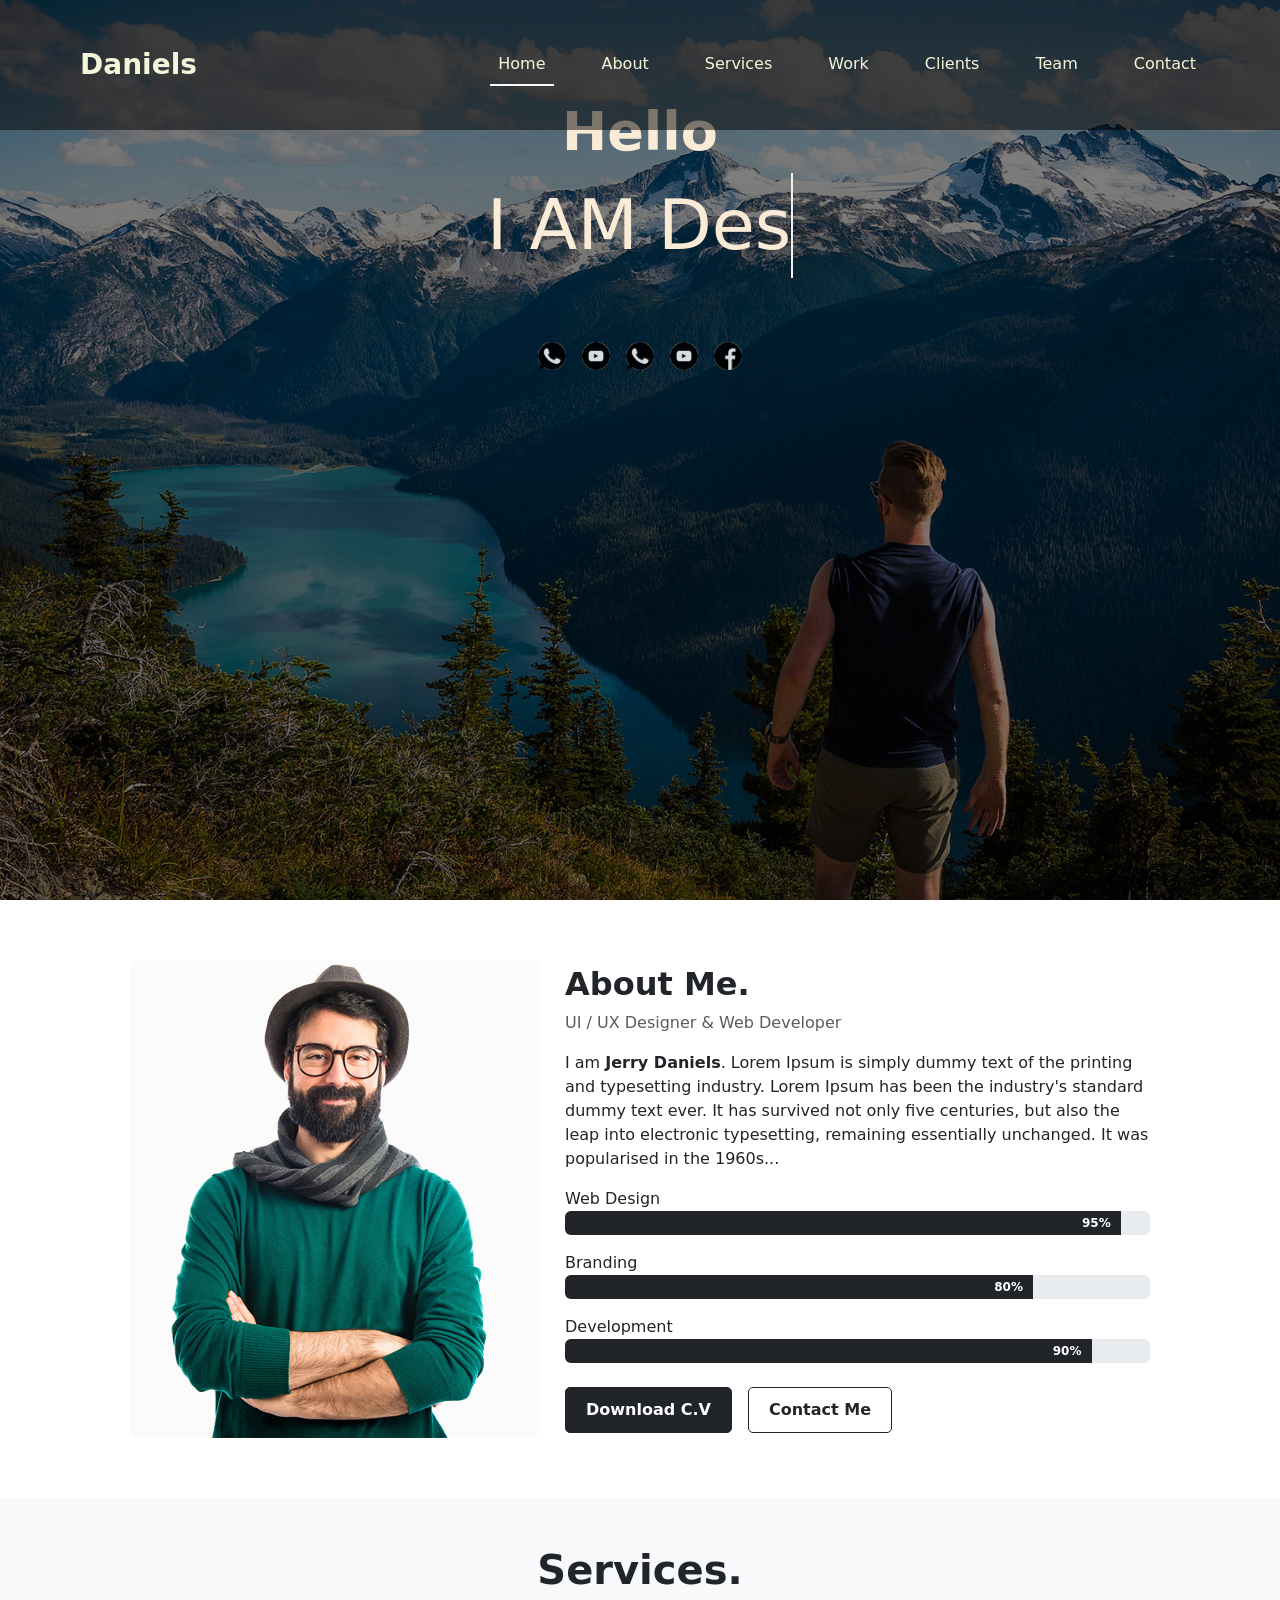
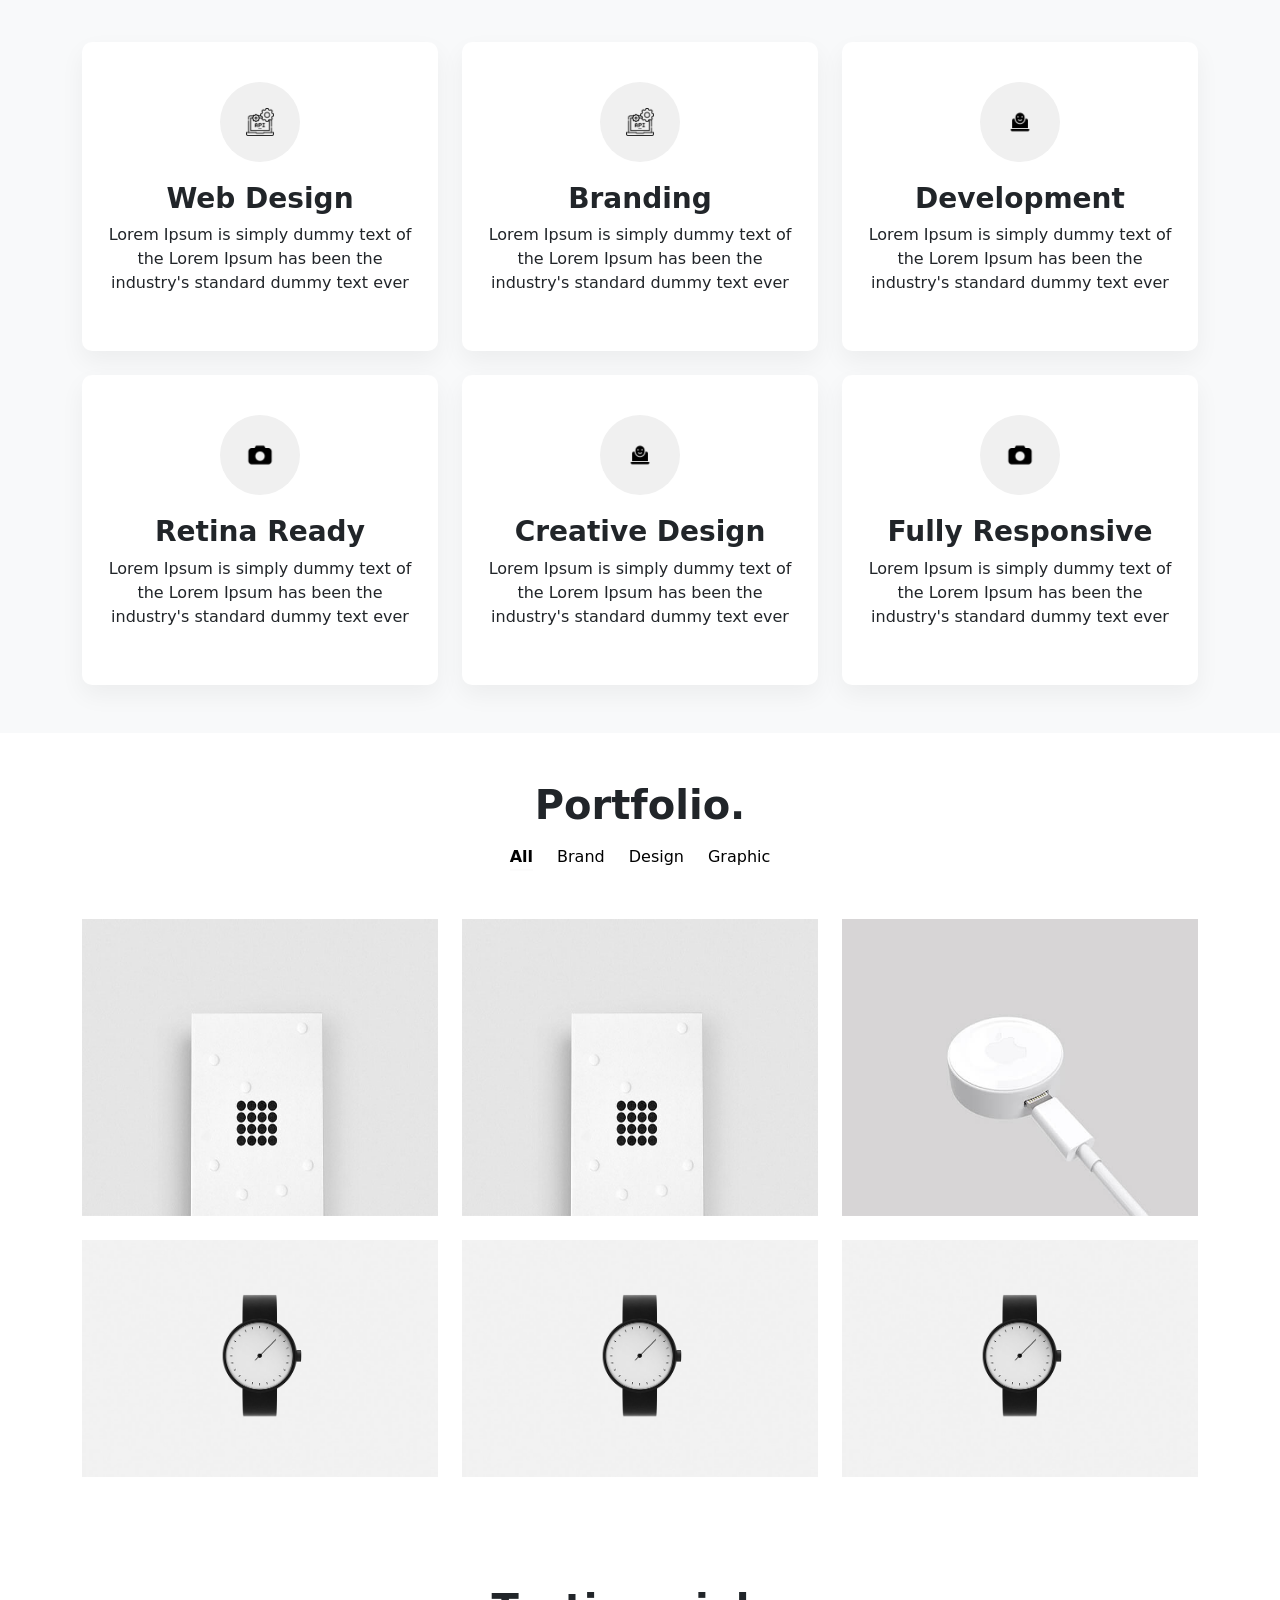
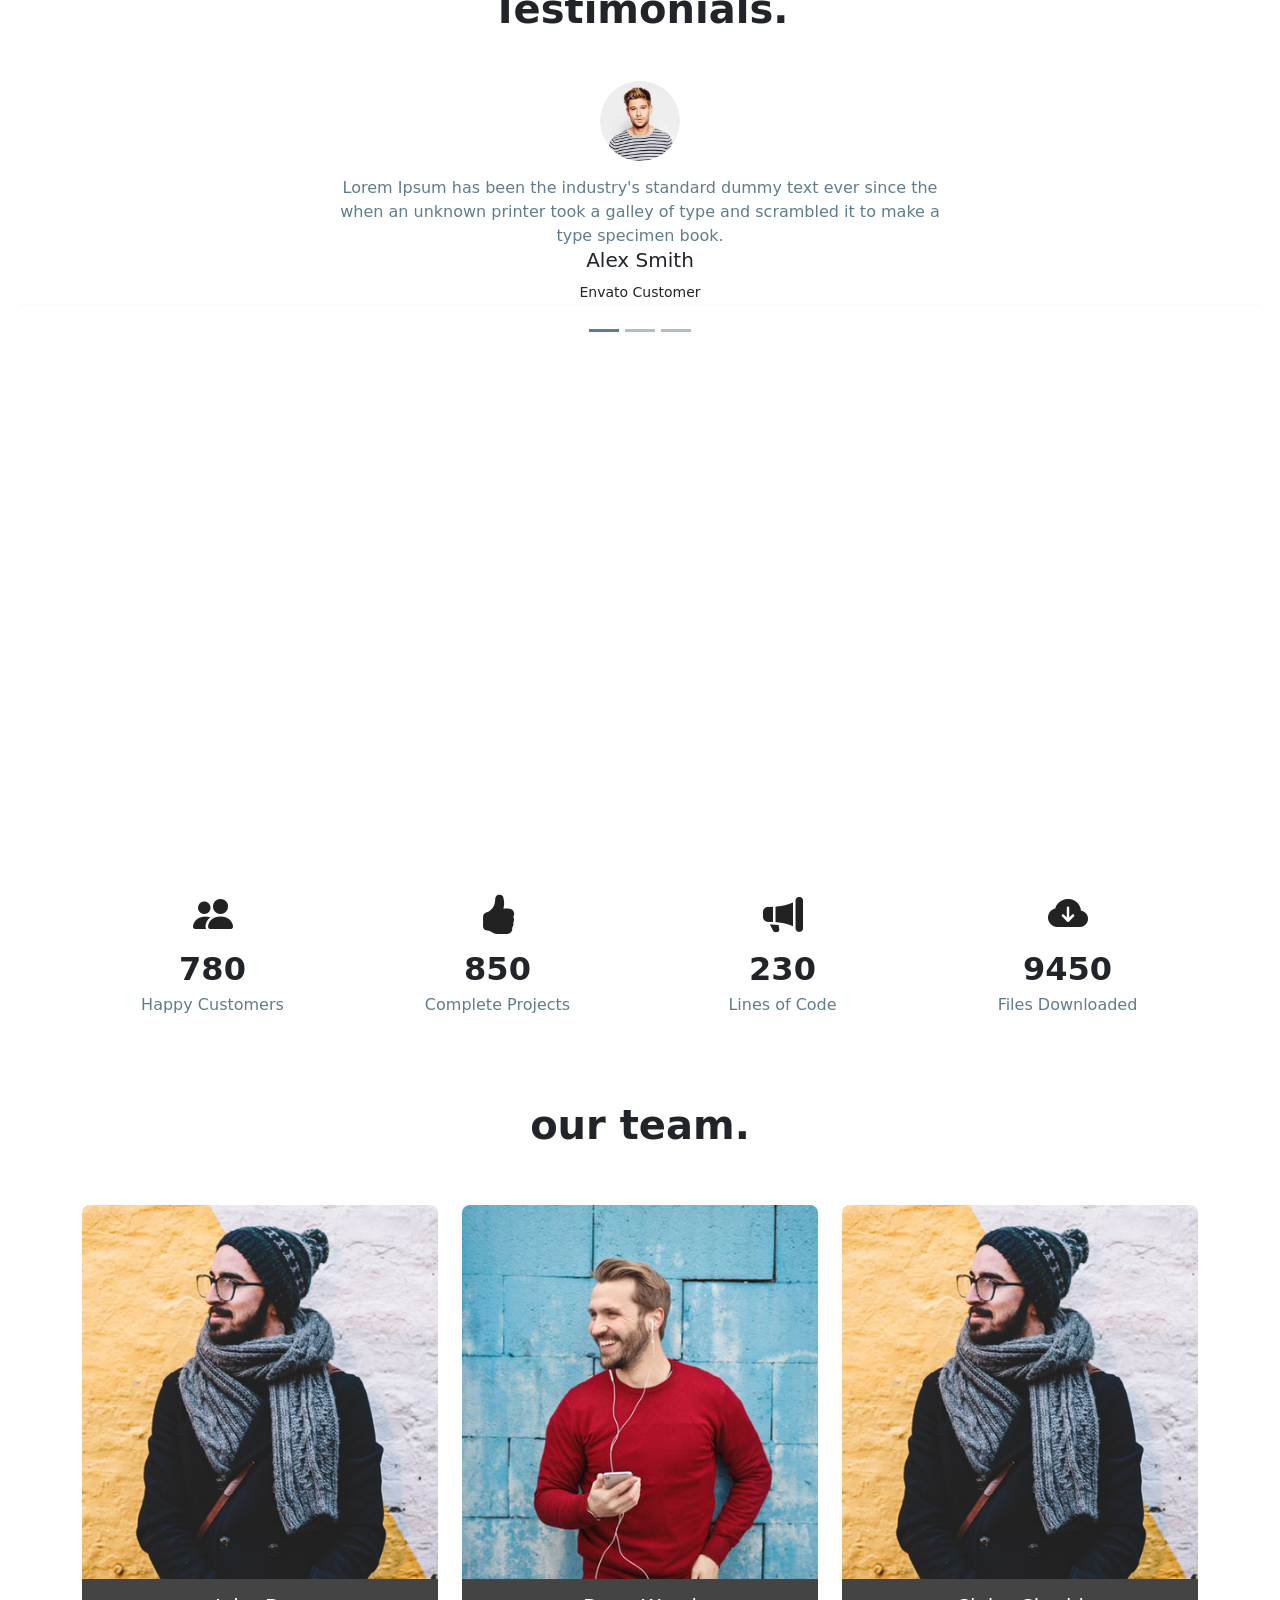
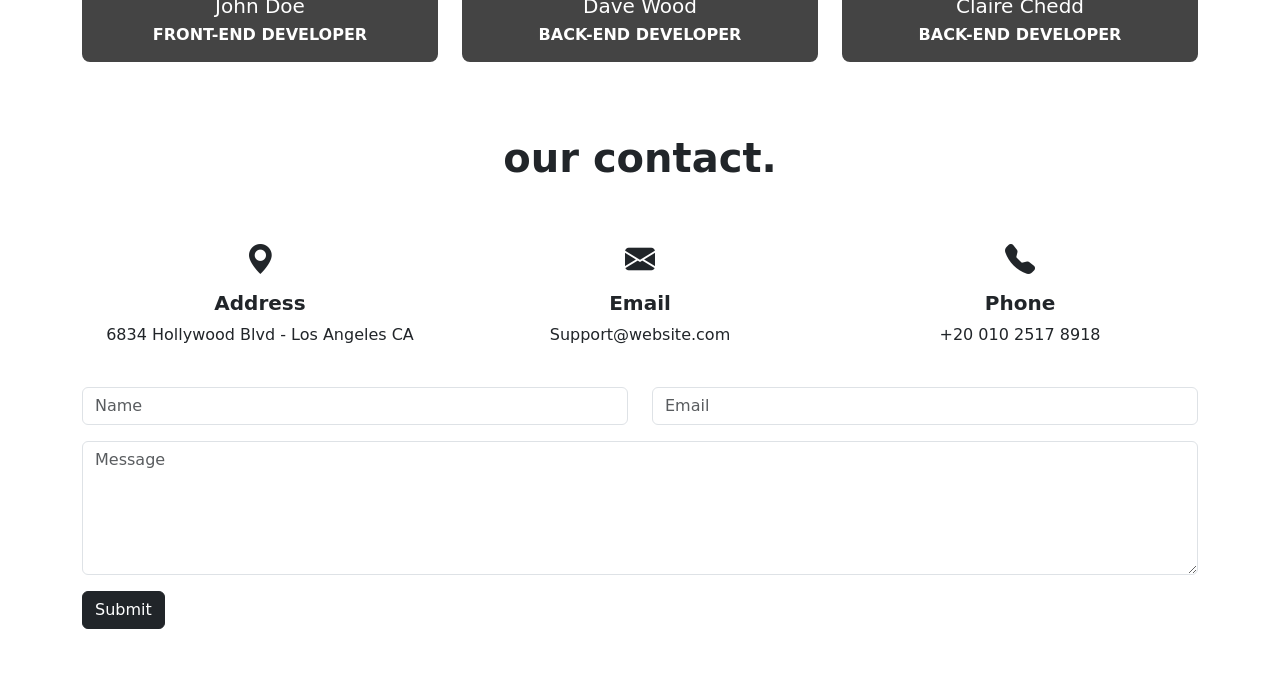
<file: index.html>
<!DOCTYPE html>
<html lang="en">
<head>
    <meta charset="UTF-8">
    <meta name="viewport" content="width=device-width, initial-scale=1.0">
    <link rel="stylesheet" href="css/bootstrap.min.css">
    <link rel="stylesheet" href="css/style.css">
    <title>Document</title>
</head>
<body>
    
   
  <header class="header">
   <nav class="navbar navbar-expand-lg navbar-dark bg-dark backgruond" id="navbar1">
  <div class="container-fluid">
    <a class="navbar-brand px-5 fs-3 fw-bold" href="#">Daniels</a>
    
    <button class="navbar-toggler" type="button" data-bs-toggle="collapse" data-bs-target="#navbarNav" 
      aria-controls="navbarNav" aria-expanded="false" aria-label="Toggle navigation">
      <span class="navbar-toggler-icon"></span>
    </button>

    <div class="collapse navbar-collapse justify-content-end p-4" id="navbarNav">
      <ul class="navbar-nav navbar2">
        <li class="nav-item">
          <a class="nav-link active" aria-current="page" href="#">Home</a>
        </li>
        <li class="nav-item">
          <a class="nav-link" href="#">About</a>
        </li>
        <li class="nav-item">
          <a class="nav-link" href="#">Services</a>
        </li>
        <li class="nav-item">
          <a class="nav-link" href="#">Work</a>
        </li>
        <li class="nav-item">
          <a class="nav-link" href="#">Clients</a>
        </li>
        <li class="nav-item">
          <a class="nav-link" href="#">Team</a>
        </li>
        <li class="nav-item">
          <a class="nav-link" href="#">Contact</a>
        </li>
      </ul>
    </div>
  </div>
</nav>
      
      <div class="overlay1"></div>
    <div class="  text-center content  pading">
        
        <h2 class="hallo">Hello</h2>
      <div class="p d-flex justify-content-center">
        <p class=" iam">I AM</p>
        <p id="typewriter"></p>
      </div>
    </div>
    <div class="container text-center mt-5">
        <div class="d-flex justify-content-center gap-3">
          <button class="btn btn-light circle-img-btn">
            <img src="imgs/whatsapp.png" alt="icon1">
          </button>
          <button class="btn btn-light circle-img-btn">
            <img src="imgs/youtube.png" alt="icon2">
          </button>
          <button class="btn btn-light circle-img-btn">
            <img src="imgs/whatsapp.png" alt="icon2">
          </button>
          <button class="btn btn-light circle-img-btn">
            <img src="imgs/youtube.png" alt="icon2">
          </button>
          <button class="btn btn-light circle-img-btn">
            <img src="imgs/facebook.png" alt="icon2">
          </button>
        </div>
      </div>
  </header>




 
<section class="about-section container">
    <div class="row align-items-center">
      <!-- Left image -->
      <div class="col-md-5 text-center mb-4 mb-md-0">
        <img src="imgs/hero.jpg" alt="Profile Image" class="profile-img">
      </div>
  
      
      <div class="col-md-7">
        <h2><strong>About Me.</strong></h2>
        <p class="text-muted">UI / UX Designer & Web Developer</p>
        <p>
          I am <strong>Jerry Daniels</strong>. Lorem Ipsum is simply dummy text of the printing and typesetting industry.
          Lorem Ipsum has been the industry's standard dummy text ever. It has survived not only five centuries,
          but also the leap into electronic typesetting, remaining essentially unchanged. It was popularised in the 1960s...
        </p>
  
    
        <div class="mb-3">
          <label>Web Design</label>
          <div class="progress">
            <div class="progress-bar bg-dark" style="width: 95%;">95%</div>
          </div>
        </div>
        <div class="mb-3">
          <label>Branding</label>
          <div class="progress">
            <div class="progress-bar bg-dark" style="width: 80%;">80%</div>
          </div>
        </div>
        <div class="mb-4">
          <label>Development</label>
          <div class="progress">
            <div class="progress-bar bg-dark" style="width: 90%;">90%</div>
          </div>
        </div>
   
        <div class="d-flex gap-3">
          <a href="#" class="btn btn-dark btn-custom">Download C.V</a>
          <a href="#" class="btn btn-outline-dark btn-custom">Contact Me</a>
        </div>
      </div>
    </div>
  </section>






  <section class="py-5" style="background: #f8f9fa;">
    <div class="container">
      <h2 class="text-center fs-1 fw-bold mb-5">Services.</h2>
      <div class="row g-4">
  
        <div class="col-md-4">
          <div class="service-box">
            <div class="service-icon">
                <img src="imgs/api.png" alt="Web Design" class="icon-img">
            </div>
            <h3>Web Design</h3>
            <p>Lorem Ipsum is simply dummy text of the Lorem Ipsum has been the industry's standard dummy text ever</p>
          </div>
        </div>
  
        <div class="col-md-4">
          <div class="service-box">
            <div class="service-icon">
                <img src="imgs/api.png" alt="Web Design" class="icon-img">
            </div>
            <h3>Branding</h3>
            <p>Lorem Ipsum is simply dummy text of the Lorem Ipsum has been the industry's standard dummy text ever</p>
          </div>
        </div>
  
        <div class="col-md-4">
          <div class="service-box">
            <div class="service-icon">
                <img src="imgs/laptop.png" alt="Web Design" class="icon-img">
            </div>
            <h3>Development</h3>
            <p>Lorem Ipsum is simply dummy text of the Lorem Ipsum has been the industry's standard dummy text ever</p>
          </div>
        </div>

        
        <div class="col-md-4">
            <div class="service-box">
              <div class="service-icon">
                  <img src="imgs/camera.png" alt="Web Design" class="icon-img">
              </div>
              <h3>Retina Ready</h3>
              <p>Lorem Ipsum is simply dummy text of the Lorem Ipsum has been the industry's standard dummy text ever</p>
            </div>
          </div>

          
        <div class="col-md-4">
            <div class="service-box">
              <div class="service-icon">
                  <img src="imgs/laptop.png" alt="Web Design" class="icon-img">
              </div>
              <h3>Creative Design</h3>
              <p>Lorem Ipsum is simply dummy text of the Lorem Ipsum has been the industry's standard dummy text ever</p>
            </div>
          </div>

          
        <div class="col-md-4">
            <div class="service-box">
              <div class="service-icon">
                  <img src="./imgs/camera.png" alt="Web Design" class="icon-img">
              </div>
              <h3>
                Fully Responsive</h3>
              <p>Lorem Ipsum is simply dummy text of the Lorem Ipsum has been the industry's standard dummy text ever</p>
            </div>
          </div>
  
      </div>
    </div>
  </section>






  <div class="container text-center my-5">
    <h1><strong>Portfolio.</strong></h1>
    <div class="filter-nav d-flex justify-content-center gap-4 my-3">
      <a href="#" class="filter-link active" data-filter="all">All</a>
      <a href="#" class="filter-link" data-filter="brand">Brand</a>
      <a href="#" class="filter-link" data-filter="design">Design</a>
      <a href="#" class="filter-link" data-filter="graphic">Graphic</a>
    </div>
 
   
  
    <div class="row g-4 mt-4">
      <div class="col-md-4 portfolio-item"  data-category="brand">
        <img src="./imgs/portfolio/3.jpg" alt="Item 1">
        <div class="overlay">
          <div class="icon-circle">
            <img src="./imgs/link.png" alt="Search" class="icon-img">
          </div>
          <div class="icon-circle">
            <img src="./imgs/link.png" alt="Link" class="icon-img">
          </div>
        </div>
      </div>
  
      <div class="col-md-4 portfolio-item"    data-category="brand">
        <img src="./imgs/portfolio/3.jpg" alt="Item 2">
        <div class="overlay">
          <div class="icon-circle">
            <img src="./imgs/link.png" alt="Search" class="icon-img">
          </div>
          <div class="icon-circle">
            <img src="./imgs/link.png" alt="Link" class="icon-img">
          </div>
        </div>
      </div>
  
      <div class="col-md-4 portfolio-item">
        <img src="./imgs/portfolio/1.jpg" alt="Item 3"  data-category="design">
        <div class="overlay">
          <div class="icon-circle">
            <img src="./imgs/link.png" alt="Search" class="icon-img">
          </div>
          <div class="icon-circle">
            <img src="./imgs/link.png" alt="Link" class="icon-img">
          </div>
        </div>
      </div>
      <div class="col-md-4 portfolio-item" data-category="design">
        <img src="./imgs/4.jpg" alt="Item 1">
        <div class="overlay">
          <div class="icon-circle">
            <img src="imgs/link.png" alt="Search" class="icon-img">
          </div>
          <div class="icon-circle">
            <img src="imgs/link.png" alt="Link" class="icon-img">
          </div>
        </div>
      </div>
  
      <div class="col-md-4 portfolio-item" data-category="graphic">
        <img src="imgs/4.jpg" alt="Item 2">
        <div class="overlay">
          <div class="icon-circle">
            <img src="imgs/link.png" alt="Search" class="icon-img">
          </div>
          <div class="icon-circle">
            <img src="imgs/link.png" alt="Link" class="icon-img">
          </div>
        </div>
      </div>
  
      <div class="col-md-4 portfolio-item" data-category="graphic">
        <img src="imgs/4.jpg" alt="Item 3">
        <div class="overlay">
          <div class="icon-circle">
            <img src="imgs/link.png" alt="Search" class="icon-img">
          </div>
          <div class="icon-circle">
            <img src="imgs/link.png" alt="Link" class="icon-img">
          </div>
        </div>
      </div>
    </div>
  </div>





  <section class="testimonial-section">
    <h2>Testimonials.</h2>
    <div id="testimonialCarousel" class="carousel slide" data-bs-ride="carousel" data-bs-interval="5000">
      
      <div class="carousel-inner">
  
        <!-- Slide 1 -->
        <div class="carousel-item active">
          <img src="./imgs/1_New1.jpg" alt="User 1" class="testimonial-img">
          <p class="testimonial-content">
            Lorem Ipsum has been the industry's standard dummy text ever since the when an unknown printer took a galley of type and scrambled it to make a type specimen book.
          </p>
          <h5>Alex Smith</h5>
          <small>Envato Customer</small>
        </div>
  
        <!-- Slide 2 -->
        <div class="carousel-item">
          <img src="imgs/1_New1.jpg" alt="User 2" class="testimonial-img">
          <p class="testimonial-content">
            Second testimonial text goes here. You can replace this with any client feedback you want.
          </p>
          <h5>Jane Doe</h5>
          <small>UI Designer</small>
        </div>
  
        <!-- Slide 3 -->
        <div class="carousel-item">
          <img src="imgs/1_New1.jpg" alt="User 3" class="testimonial-img">
          <p class="testimonial-content">
            Third testimonial example. Customize it to suit your needs and your own design system.
          </p>
          <h5>Mark Taylor</h5>
          <small>Web Developer</small>
        </div>
      </div>
  
      <!-- Indicators -->
     <div class="ll">
      <div class="carousel-indicators py-5   ">
        <button type="button" data-bs-target="#testimonialCarousel" data-bs-slide-to="0" class="active" aria-current="true" aria-label="Slide 1"></button>
        <button type="button" data-bs-target="#testimonialCarousel" data-bs-slide-to="1" aria-label="Slide 2"></button>
        <button type="button" data-bs-target="#testimonialCarousel" data-bs-slide-to="2" aria-label="Slide 3"></button>
      </div>
     </div>
    </div>
  </section>
  





  <section class="stats-section">
    <div class="container">
      <div class="row text-center">
  
        <div class="col-md-3 col-6 mb-4 stat-box">
          <i class="bi bi-people-fill"></i>
          <div id="count1" class="stat-number">780</div>
          <div class="stat-label">Happy Customers</div>
        </div>
  
        <div class="col-md-3 col-6 mb-4 stat-box">
          <i class="bi bi-hand-thumbs-up-fill"></i>
          <div id="count2" class="stat-number">850</div>
          <div class="stat-label">Complete Projects</div>
        </div>
  
        <div class="col-md-3 col-6 mb-4 stat-box">
          <i class="bi bi-megaphone-fill"></i>
          <div id="count3" class="stat-number">230</div>
          <div class="stat-label">Lines of Code</div>
        </div>
  
        <div class="col-md-3 col-6 mb-4 stat-box">
          <i class="bi bi-cloud-arrow-down-fill"></i>
          <div id="count4" class="stat-number">9450</div>
          <div class="stat-label">Files Downloaded</div>
        </div>
  
      </div>
    </div>
  </section>
  
  <!-- Bootstrap icons -->
  <link href="https://cdn.jsdelivr.net/npm/bootstrap-icons@1.10.5/font/bootstrap-icons.css" rel="stylesheet">

  
 





  <h2 class="text-center fs-1 fw-bold">our team.</h2>
<div class="container py-5">
  <div class="row text-center">
    
    <!-- Team Member -->
    <div class="col-md-4 mb-4">
      <div class="team-member">
        <img src="./imgs/1.jpg" alt="John Doe">
        <div class="overlay">
          <div class="social-icons">
            <a href="#"><i class="bi bi-facebook"></i></a>
            <a href="#"><i class="bi bi-whatsapp"></i></a>
            <a href="#"><i class="bi bi-twitter"></i></a>
            <a href="#"><i class="bi bi-linkedin"></i></a>
          </div>
        </div>
        <div class="member-info">
          <h5>John Doe</h5>
          <p>FRONT-END DEVELOPER</p>
        </div>
      </div>
    </div>

    <!-- Copy and change as needed -->
    <div class="col-md-4 mb-4">
      <div class="team-member">
        <img src="./imgs/2.jpg" alt="Dave Wood">
        <div class="overlay">
          <div class="social-icons">
            <a href="#"><i class="bi bi-facebook"></i></a>
            <a href="#"><i class="bi bi-whatsapp"></i></a>
            <a href="#"><i class="bi bi-twitter"></i></a>
            <a href="#"><i class="bi bi-linkedin"></i></a>
          </div>
        </div>
        <div class="member-info">
          <h5>Dave Wood</h5>
          <p>BACK-END DEVELOPER</p>
        </div>
      </div>
    </div>

    <!-- Team Member -->
    <div class="col-md-4 mb-4">
      <div class="team-member">
        <img src="./imgs/1.jpg" alt="Claire Chedd">
        <div class="overlay">
          <div class="social-icons">
            <a href="#"><i class="bi bi-facebook"></i></a>
            <a href="#"><i class="bi bi-whatsapp"></i></a>
            <a href="#"><i class="bi bi-twitter"></i></a>
            <a href="#"><i class="bi bi-linkedin"></i></a>
          </div>
        </div>
        <div class="member-info">
          <h5>Claire Chedd</h5>
          <p>BACK-END DEVELOPER</p>
        </div>
      </div>
    </div>

  </div>
</div>


<h2 class="text-center fs-1 fw-bold">our contact.</h2>
<div class="container py-5">
  <div class="row text-center mb-4">
    <div class="col-md-4">
      <div class="icon-hover mb-2">
        <i class="bi bi-geo-alt-fill"></i>
      </div>
      <h5><strong>Address</strong></h5>
      <p>6834 Hollywood Blvd - Los Angeles CA</p>
    </div>
    <div class="col-md-4">
      <div class="icon-hover mb-2">
        <i class="bi bi-envelope-fill"></i>
      </div>
      <h5><strong>Email</strong></h5>
      <p>Support@website.com</p>
    </div>
    <div class="col-md-4">
      <div class="icon-hover mb-2">
        <i class="bi bi-telephone-fill"></i>
      </div>
      <h5><strong>Phone</strong></h5>
      <p>+20 010 2517 8918</p>
    </div>
  </div>

  <form>
    <div class="row mb-3">
      <div class="col-md-6">
        <input type="text" class="form-control" placeholder="Name">
      </div>
      <div class="col-md-6">
        <input type="email" class="form-control" placeholder="Email">
      </div>
    </div>
    <div class="mb-3">
      <textarea class="form-control" rows="5" placeholder="Message"></textarea>
    </div>
    <button type="submit" class="btn btn-dark">Submit</button>
  </form>
</div>

<!-- Bootstrap Icons CDN -->
<link rel="stylesheet" href="https://cdn.jsdelivr.net/npm/bootstrap-icons@1.10.5/font/bootstrap-icons.css">





<script src="https://cdn.jsdelivr.net/npm/bootstrap@5.3.2/dist/js/bootstrap.bundle.min.js"></script>


  <script>
    // Start counting when the page loads
    window.addEventListener('DOMContentLoaded', () => {
      const options = { duration: 2 };
      new countUp.CountUp('count1', 850, options).start();
      new countUp.CountUp('count2', 230, options).start();
      new countUp.CountUp('count3', 9450, options).start();
      new countUp.CountUp('count4', 780, options).start();
    });
  </script>
  
  <script src="https://cdn.jsdelivr.net/npm/bootstrap@5.3.2/dist/js/bootstrap.bundle.min.js"></script>





  <script>
    // فلترة العناصر
    const filterLinks = document.querySelectorAll(".filter-link");
    const items = document.querySelectorAll(".portfolio-item");
  
    filterLinks.forEach(link => {
      link.addEventListener("click", e => {
        e.preventDefault();
  
        // تغيير الشكل النشط
        filterLinks.forEach(l => l.classList.remove("active"));
        link.classList.add("active");
  
        const filter = link.getAttribute("data-filter");
  
        items.forEach(item => {
          const category = item.getAttribute("data-category");
          if (filter === "all" || category === filter) {
            item.style.display = "block";
          } else {
            item.style.display = "none";
          }
        });
      });
    });
  </script>
  

   <script>
    const texts = [
      "Developer",
      "Designer",
      " Larry Daniels",
      
    ];
  
    let textIndex = 0;
    let charIndex = 0;
    let isDeleting = false;
    const element = document.getElementById("typewriter");
  
    function type() {
      const currentText = texts[textIndex];
      
      if (isDeleting) {
        charIndex--;
      } else {
        charIndex++;
      }
  
      element.textContent = currentText.substring(0, charIndex);
  
      if (!isDeleting && charIndex === currentText.length) {
        isDeleting = true;
        setTimeout(type, 500); // وقت الانتظار بعد انتهاء الجملة
      } else if (isDeleting && charIndex === 0) {
        isDeleting = false;
        textIndex = (textIndex + 1) % texts.length;
        setTimeout(type, 1000); // وقت الانتقال بين الجمل
      } else {
        setTimeout(type, isDeleting ? 10: 40); // سرعة الكتابة والمسح
      }
    }
   
    window.addEventListener('scroll', function() {
  const heroSection = document.querySelector('.header');
  
  // إذا كان تم التمرير تحت مستوى 100px، خلي الخلفية تتحرك
  if (window.scrollY > 100) {
    heroSection.style.backgroundAttachment = 'scroll'; // تجعل الخلفية تتحرك
  } else {
    heroSection.style.backgroundAttachment = 'fixed'; // تجعل الخلفية ثابتة
  }
});
    type();
  </script>

<script>
  window.addEventListener('scroll', function () {
    const navbar = document.getElementById('navbar1');
    const headerHeight = document.querySelector('.header').offsetHeight;

    if (window.scrollY >= headerHeight) {
      navbar.classList.add('sticky');
    } else {
      navbar.classList.remove('sticky');
    }
  });
</script>
<script src="../script/bootstrap.bundle.min.js"></script>

 </body>
</html>
</file>
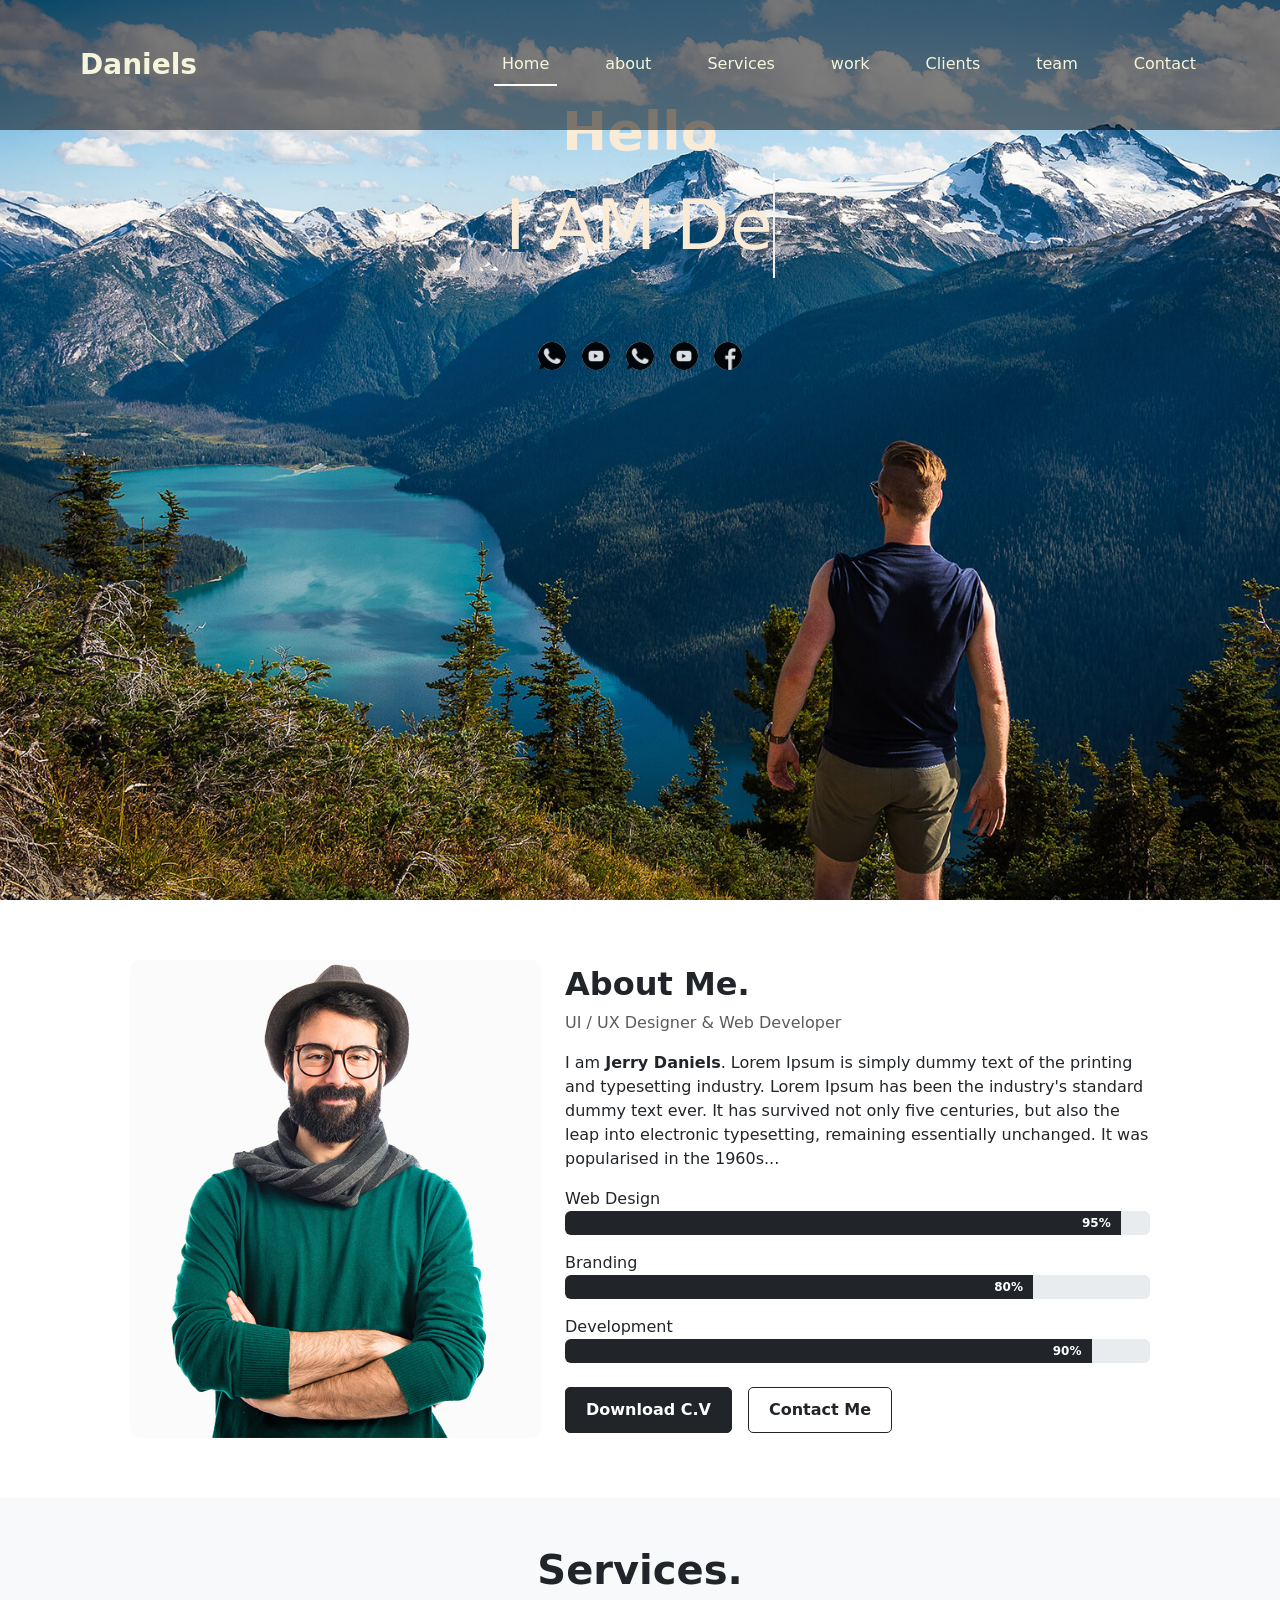
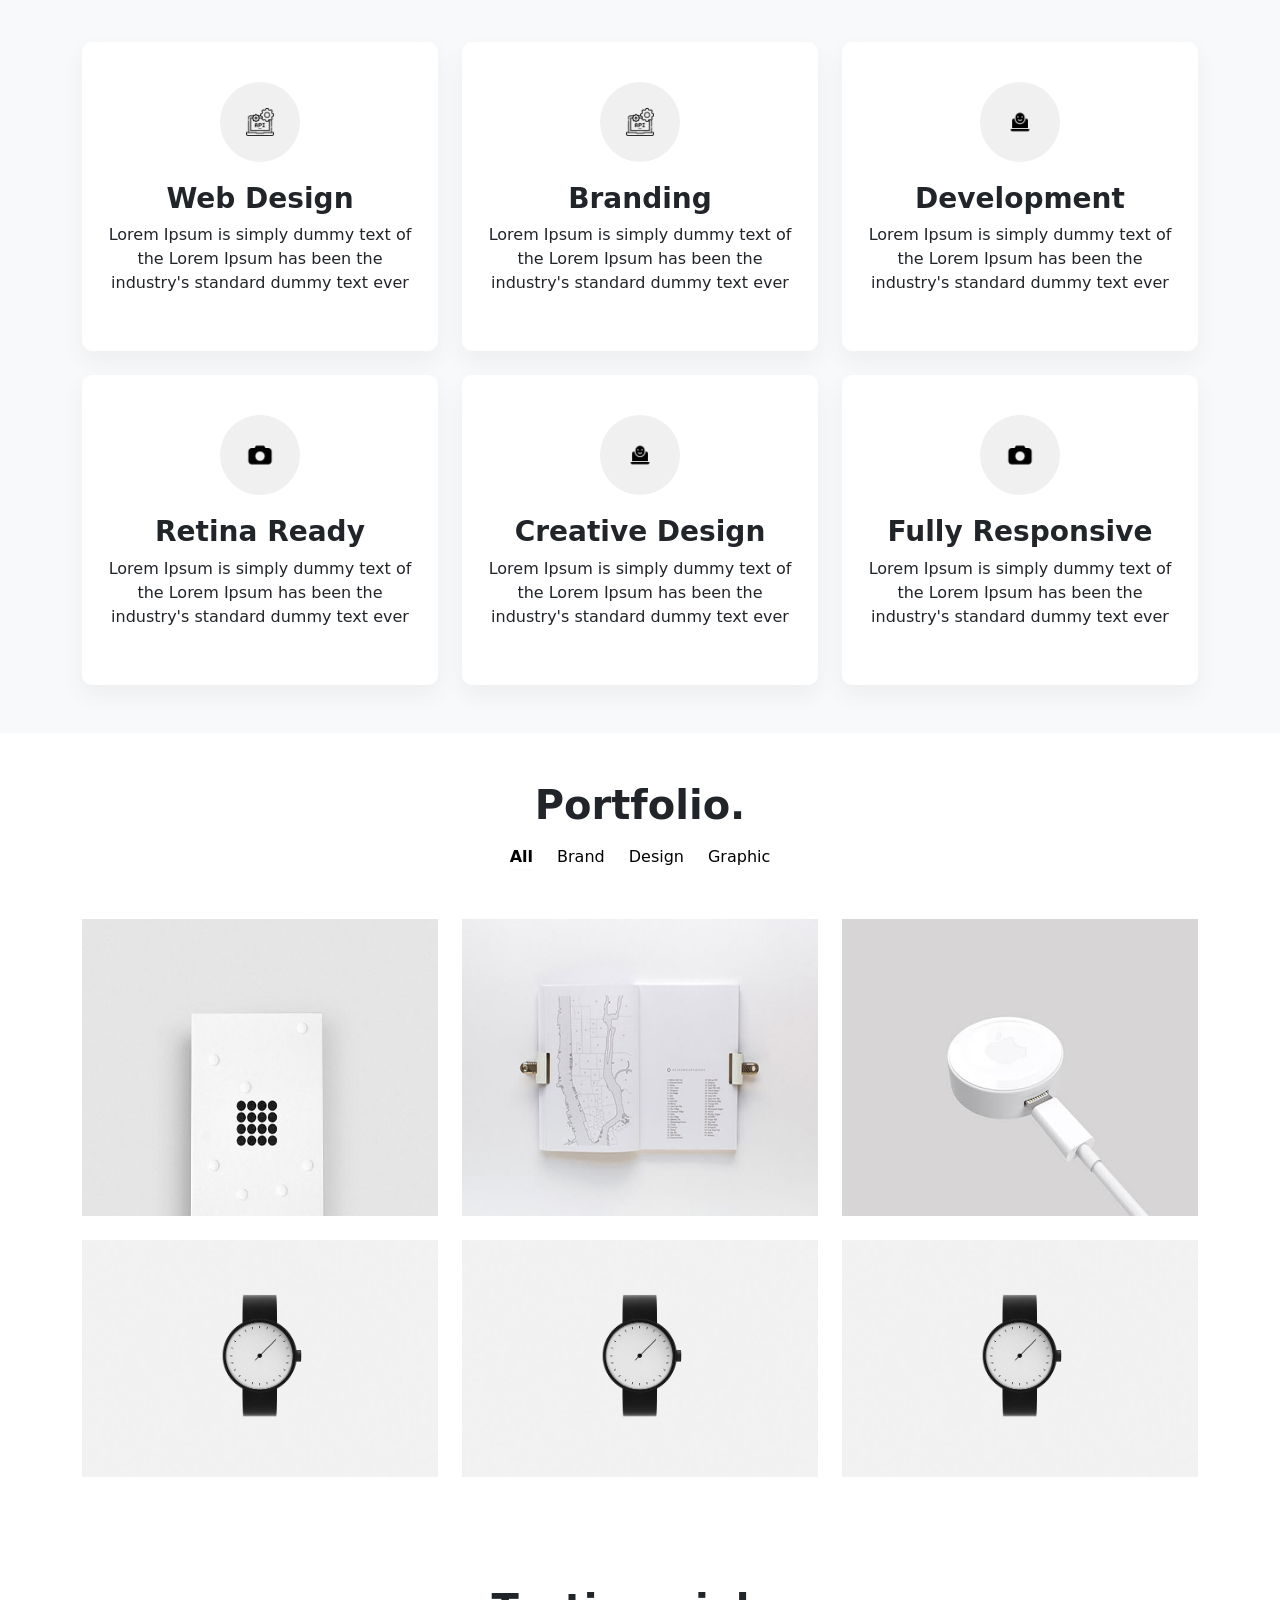
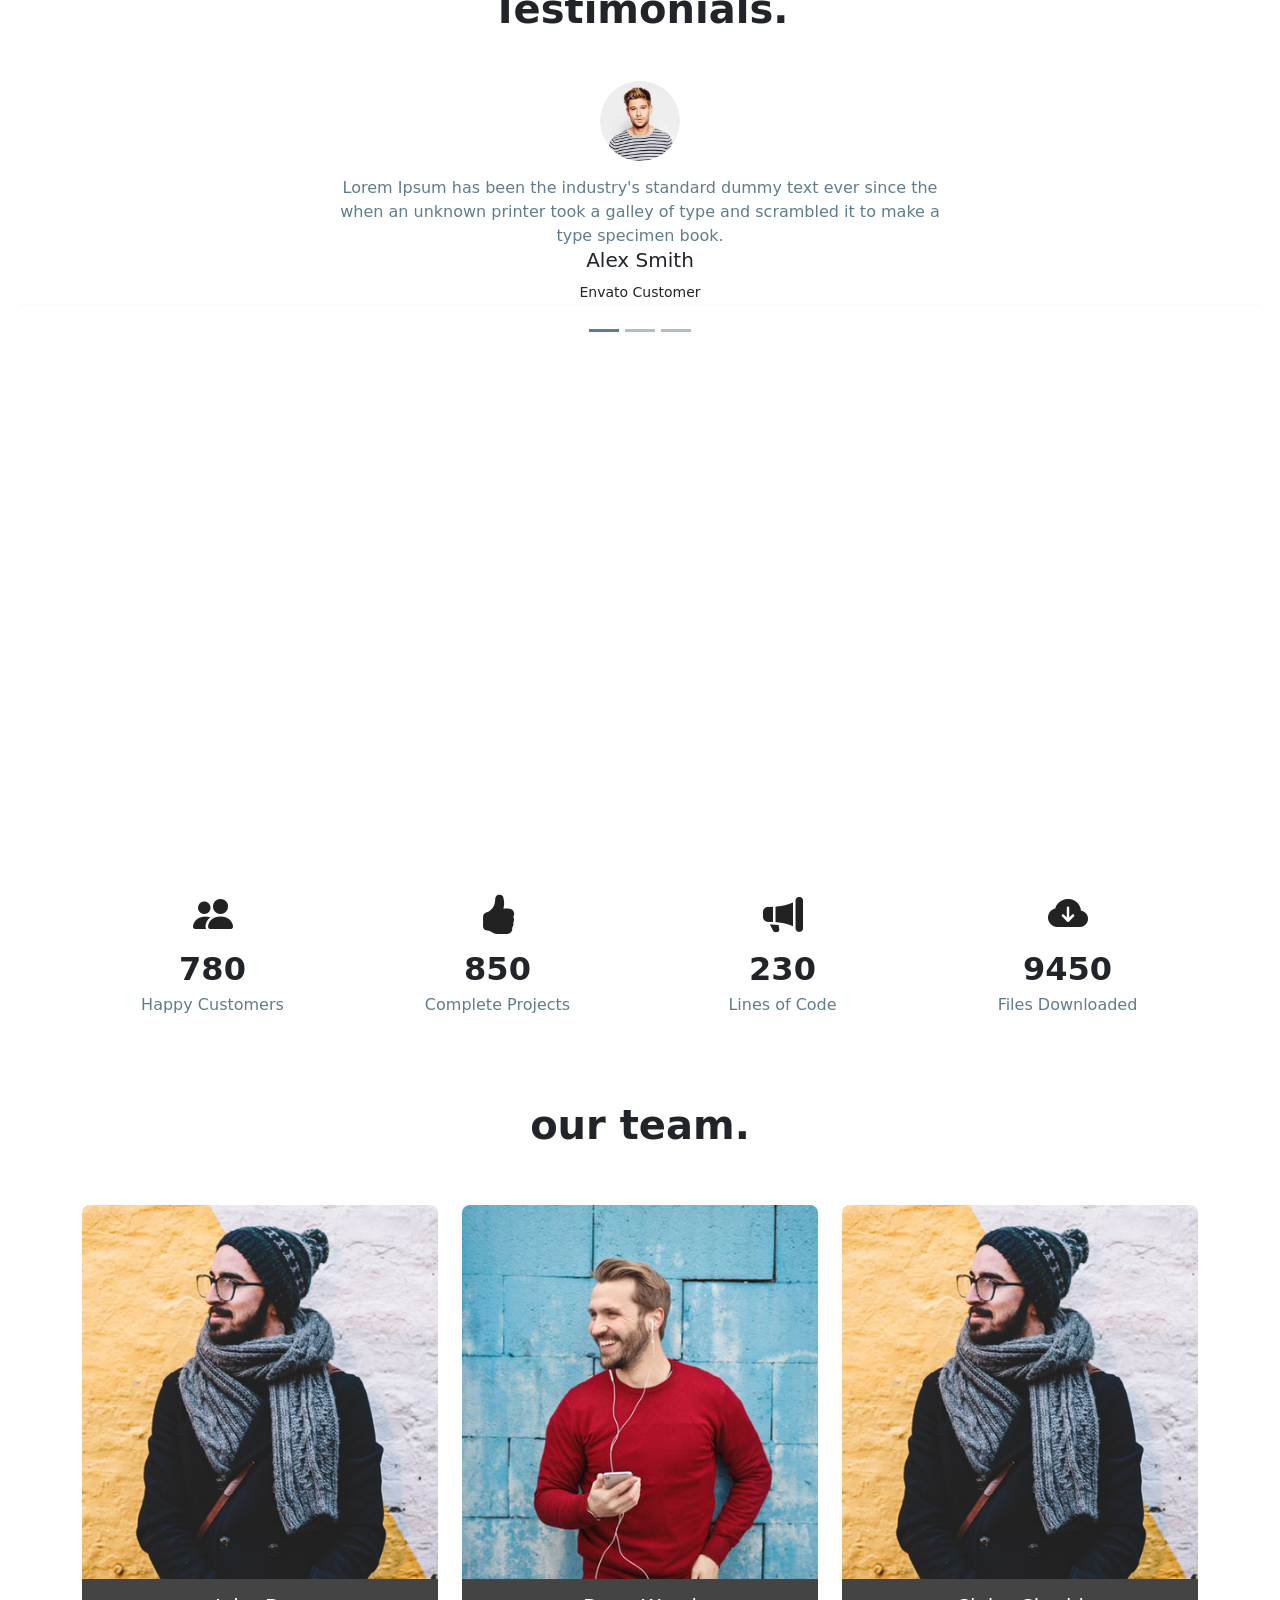
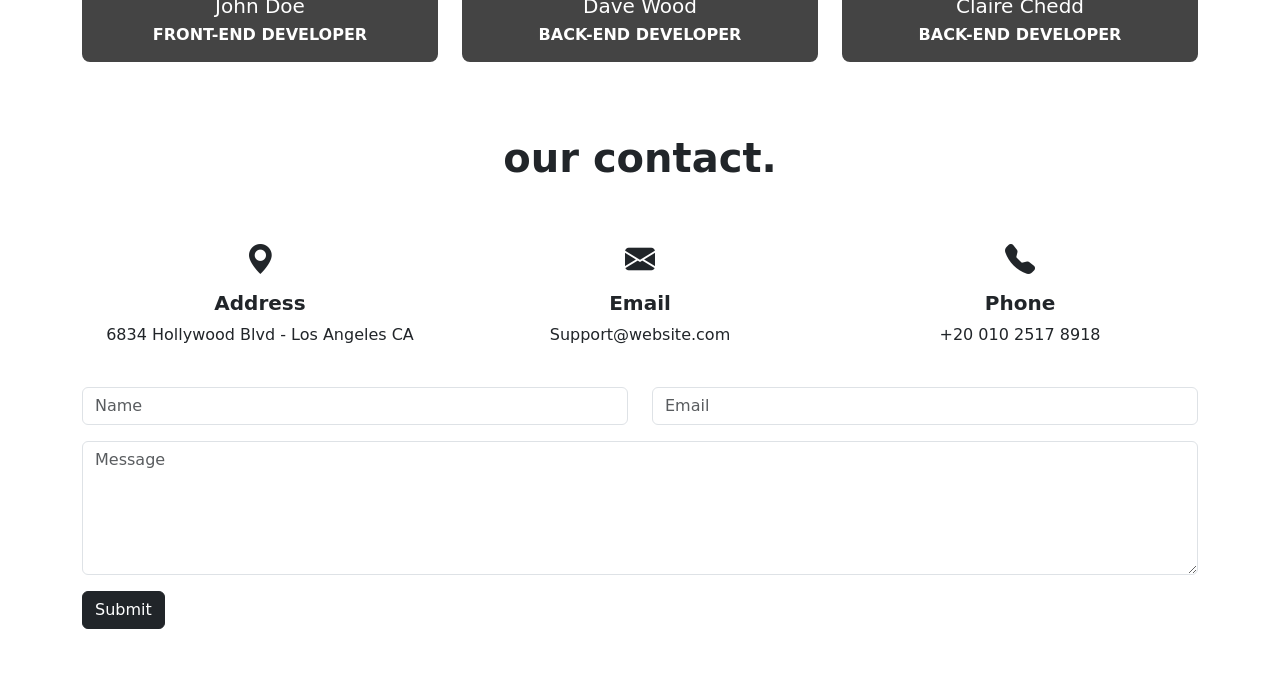
<file: css/index.html>
<!DOCTYPE html>
<html lang="en">
<head>
    <meta charset="UTF-8">
    <meta name="viewport" content="width=device-width, initial-scale=1.0">
    <link rel="stylesheet" href="./bootstrap.min.css">
    <link rel="stylesheet" href="./style.css">
    <title>Document</title>
</head>
<body>
    
   
  <header class="header">
    <nav class="navbar navbar-expand-lg  backgruond" id="navbar1">
        <div class="container-fluid">
          <a class="navbar-brand px-5 fs-3 fw-bold" href="#">Daniels
        </a>
          <button class="navbar-toggler" type="button" data-bs-toggle="collapse" data-bs-target="#navbarNav" aria-controls="navbarNav" aria-expanded="false" aria-label="Toggle navigation">
            <span class="navbar-toggler-icon"></span>
          </button>
          <div class="collapse navbar-collapse d-flex justify-content-end p-4" id="navbarNav">
            <ul class="navbar-nav navbar2  ">
              <li class="nav-item">
                <a class="nav-link  active" aria-current="page" href="#">Home</a>
              </li>
              <li class="nav-item">
                <a class="nav-link  " aria-current="page" href="#">about</a>
              </li>
              <li class="nav-item">
                <a class="nav-link   " aria-current="page" href="#">Services</a>
              </li>
              <li class="nav-item">
                <a class="nav-link   " aria-current="page" href="#">work</a>
              </li>
              <li class="nav-item">
                <a class="nav-link  " aria-current="page" href="#">Clients</a>
              </li>
              <li class="nav-item">
                <a class="nav-link   " aria-current="page" href="#">team</a>
              </li>
              <li class="nav-item">
                <a class="nav-link   " aria-current="page" href="#">Contact</a>
              </li>
              
              
            </ul>
          </div>
        </div>
      </nav>
      
      <div class="overlay"></div>
    <div class="  text-center content  pading">
        
        <h2 class="hallo">Hello</h2>
      <div class="p d-flex justify-content-center">
        <p class=" iam">I AM</p>
        <p id="typewriter"></p>
      </div>
    </div>
    <div class="container text-center mt-5">
        <div class="d-flex justify-content-center gap-3">
          <button class="btn btn-light circle-img-btn">
            <img src="../imgs/whatsapp.png" alt="icon1">
          </button>
          <button class="btn btn-light circle-img-btn">
            <img src="../imgs/youtube.png" alt="icon2">
          </button>
          <button class="btn btn-light circle-img-btn">
            <img src="../imgs/whatsapp.png" alt="icon2">
          </button>
          <button class="btn btn-light circle-img-btn">
            <img src="../imgs/youtube.png" alt="icon2">
          </button>
          <button class="btn btn-light circle-img-btn">
            <img src="../imgs/facebook.png" alt="icon2">
          </button>
        </div>
      </div>
  </header>




 
<section class="about-section container">
    <div class="row align-items-center">
      <!-- Left image -->
      <div class="col-md-5 text-center mb-4 mb-md-0">
        <img src="../imgs/hero.jpg" alt="Profile Image" class="profile-img">
      </div>
  
      
      <div class="col-md-7">
        <h2><strong>About Me.</strong></h2>
        <p class="text-muted">UI / UX Designer & Web Developer</p>
        <p>
          I am <strong>Jerry Daniels</strong>. Lorem Ipsum is simply dummy text of the printing and typesetting industry.
          Lorem Ipsum has been the industry's standard dummy text ever. It has survived not only five centuries,
          but also the leap into electronic typesetting, remaining essentially unchanged. It was popularised in the 1960s...
        </p>
  
    
        <div class="mb-3">
          <label>Web Design</label>
          <div class="progress">
            <div class="progress-bar bg-dark" style="width: 95%;">95%</div>
          </div>
        </div>
        <div class="mb-3">
          <label>Branding</label>
          <div class="progress">
            <div class="progress-bar bg-dark" style="width: 80%;">80%</div>
          </div>
        </div>
        <div class="mb-4">
          <label>Development</label>
          <div class="progress">
            <div class="progress-bar bg-dark" style="width: 90%;">90%</div>
          </div>
        </div>
   
        <div class="d-flex gap-3">
          <a href="#" class="btn btn-dark btn-custom">Download C.V</a>
          <a href="#" class="btn btn-outline-dark btn-custom">Contact Me</a>
        </div>
      </div>
    </div>
  </section>






  <section class="py-5" style="background: #f8f9fa;">
    <div class="container">
      <h2 class="text-center fs-1 fw-bold mb-5">Services.</h2>
      <div class="row g-4">
  
        <div class="col-md-4">
          <div class="service-box">
            <div class="service-icon">
                <img src="../imgs/api.png" alt="Web Design" class="icon-img">
            </div>
            <h3>Web Design</h3>
            <p>Lorem Ipsum is simply dummy text of the Lorem Ipsum has been the industry's standard dummy text ever</p>
          </div>
        </div>
  
        <div class="col-md-4">
          <div class="service-box">
            <div class="service-icon">
                <img src="../imgs/api.png" alt="Web Design" class="icon-img">
            </div>
            <h3>Branding</h3>
            <p>Lorem Ipsum is simply dummy text of the Lorem Ipsum has been the industry's standard dummy text ever</p>
          </div>
        </div>
  
        <div class="col-md-4">
          <div class="service-box">
            <div class="service-icon">
                <img src="../imgs/laptop.png" alt="Web Design" class="icon-img">
            </div>
            <h3>Development</h3>
            <p>Lorem Ipsum is simply dummy text of the Lorem Ipsum has been the industry's standard dummy text ever</p>
          </div>
        </div>

        
        <div class="col-md-4">
            <div class="service-box">
              <div class="service-icon">
                  <img src="../imgs/camera.png" alt="Web Design" class="icon-img">
              </div>
              <h3>Retina Ready</h3>
              <p>Lorem Ipsum is simply dummy text of the Lorem Ipsum has been the industry's standard dummy text ever</p>
            </div>
          </div>

          
        <div class="col-md-4">
            <div class="service-box">
              <div class="service-icon">
                  <img src="../imgs/laptop.png" alt="Web Design" class="icon-img">
              </div>
              <h3>Creative Design</h3>
              <p>Lorem Ipsum is simply dummy text of the Lorem Ipsum has been the industry's standard dummy text ever</p>
            </div>
          </div>

          
        <div class="col-md-4">
            <div class="service-box">
              <div class="service-icon">
                  <img src="../imgs/camera.png" alt="Web Design" class="icon-img">
              </div>
              <h3>
                Fully Responsive</h3>
              <p>Lorem Ipsum is simply dummy text of the Lorem Ipsum has been the industry's standard dummy text ever</p>
            </div>
          </div>
  
      </div>
    </div>
  </section>






  <div class="container text-center my-5">
    <h1><strong>Portfolio.</strong></h1>
    <div class="filter-nav d-flex justify-content-center gap-4 my-3">
      <a href="#" class="filter-link active" data-filter="all">All</a>
      <a href="#" class="filter-link" data-filter="brand">Brand</a>
      <a href="#" class="filter-link" data-filter="design">Design</a>
      <a href="#" class="filter-link" data-filter="graphic">Graphic</a>
    </div>
 
   
  
    <div class="row g-4 mt-4">
      <div class="col-md-4 portfolio-item"  data-category="brand">
        <img src="../imgs/portfolio/3.jpg" alt="Item 1">
        <div class="overlay">
          <div class="icon-circle">
            <img src="../imgs/link.png" alt="Search" class="icon-img">
          </div>
          <div class="icon-circle">
            <img src="../imgs/link.png" alt="Link" class="icon-img">
          </div>
        </div>
      </div>
  
      <div class="col-md-4 portfolio-item"    data-category="brand">
        <img src="../imgs/portfolio/2.jpg" alt="Item 2">
        <div class="overlay">
          <div class="icon-circle">
            <img src="../imgs/link.png" alt="Search" class="icon-img">
          </div>
          <div class="icon-circle">
            <img src="../imgs/link.png" alt="Link" class="icon-img">
          </div>
        </div>
      </div>
  
      <div class="col-md-4 portfolio-item">
        <img src="../imgs/portfolio/1.jpg" alt="Item 3"  data-category="design">
        <div class="overlay">
          <div class="icon-circle">
            <img src="../imgs/link.png" alt="Search" class="icon-img">
          </div>
          <div class="icon-circle">
            <img src="../imgs/link.png" alt="Link" class="icon-img">
          </div>
        </div>
      </div>
      <div class="col-md-4 portfolio-item" data-category="design">
        <img src="../imgs/4.jpg" alt="Item 1">
        <div class="overlay">
          <div class="icon-circle">
            <img src="../imgs/link.png" alt="Search" class="icon-img">
          </div>
          <div class="icon-circle">
            <img src="../imgs/link.png" alt="Link" class="icon-img">
          </div>
        </div>
      </div>
  
      <div class="col-md-4 portfolio-item" data-category="graphic">
        <img src="../imgs/4.jpg" alt="Item 2">
        <div class="overlay">
          <div class="icon-circle">
            <img src="../imgs/link.png" alt="Search" class="icon-img">
          </div>
          <div class="icon-circle">
            <img src="../imgs/link.png" alt="Link" class="icon-img">
          </div>
        </div>
      </div>
  
      <div class="col-md-4 portfolio-item" data-category="graphic">
        <img src="../imgs/4.jpg" alt="Item 3">
        <div class="overlay">
          <div class="icon-circle">
            <img src="../imgs/link.png" alt="Search" class="icon-img">
          </div>
          <div class="icon-circle">
            <img src="../imgs/link.png" alt="Link" class="icon-img">
          </div>
        </div>
      </div>
    </div>
  </div>





  <section class="testimonial-section">
    <h2>Testimonials.</h2>
    <div id="testimonialCarousel" class="carousel slide" data-bs-ride="carousel" data-bs-interval="5000">
      
      <div class="carousel-inner">
  
        <!-- Slide 1 -->
        <div class="carousel-item active">
          <img src="../imgs/1_New1.jpg" alt="User 1" class="testimonial-img">
          <p class="testimonial-content">
            Lorem Ipsum has been the industry's standard dummy text ever since the when an unknown printer took a galley of type and scrambled it to make a type specimen book.
          </p>
          <h5>Alex Smith</h5>
          <small>Envato Customer</small>
        </div>
  
        <!-- Slide 2 -->
        <div class="carousel-item">
          <img src="../imgs/1_New1.jpg" alt="User 2" class="testimonial-img">
          <p class="testimonial-content">
            Second testimonial text goes here. You can replace this with any client feedback you want.
          </p>
          <h5>Jane Doe</h5>
          <small>UI Designer</small>
        </div>
  
        <!-- Slide 3 -->
        <div class="carousel-item">
          <img src="../imgs/1_New1.jpg" alt="User 3" class="testimonial-img">
          <p class="testimonial-content">
            Third testimonial example. Customize it to suit your needs and your own design system.
          </p>
          <h5>Mark Taylor</h5>
          <small>Web Developer</small>
        </div>
      </div>
  
      <!-- Indicators -->
     <div class="ll">
      <div class="carousel-indicators py-5   ">
        <button type="button" data-bs-target="#testimonialCarousel" data-bs-slide-to="0" class="active" aria-current="true" aria-label="Slide 1"></button>
        <button type="button" data-bs-target="#testimonialCarousel" data-bs-slide-to="1" aria-label="Slide 2"></button>
        <button type="button" data-bs-target="#testimonialCarousel" data-bs-slide-to="2" aria-label="Slide 3"></button>
      </div>
     </div>
    </div>
  </section>
  





  <section class="stats-section">
    <div class="container">
      <div class="row text-center">
  
        <div class="col-md-3 col-6 mb-4 stat-box">
          <i class="bi bi-people-fill"></i>
          <div id="count1" class="stat-number">780</div>
          <div class="stat-label">Happy Customers</div>
        </div>
  
        <div class="col-md-3 col-6 mb-4 stat-box">
          <i class="bi bi-hand-thumbs-up-fill"></i>
          <div id="count2" class="stat-number">850</div>
          <div class="stat-label">Complete Projects</div>
        </div>
  
        <div class="col-md-3 col-6 mb-4 stat-box">
          <i class="bi bi-megaphone-fill"></i>
          <div id="count3" class="stat-number">230</div>
          <div class="stat-label">Lines of Code</div>
        </div>
  
        <div class="col-md-3 col-6 mb-4 stat-box">
          <i class="bi bi-cloud-arrow-down-fill"></i>
          <div id="count4" class="stat-number">9450</div>
          <div class="stat-label">Files Downloaded</div>
        </div>
  
      </div>
    </div>
  </section>
  
  <!-- Bootstrap icons -->
  <link href="https://cdn.jsdelivr.net/npm/bootstrap-icons@1.10.5/font/bootstrap-icons.css" rel="stylesheet">

  
 





  <h2 class="text-center fs-1 fw-bold">our team.</h2>
<div class="container py-5">
  <div class="row text-center">
    
    <!-- Team Member -->
    <div class="col-md-4 mb-4">
      <div class="team-member">
        <img src="../imgs/1.jpg" alt="John Doe">
        <div class="overlay">
          <div class="social-icons">
            <a href="#"><i class="bi bi-facebook"></i></a>
            <a href="#"><i class="bi bi-whatsapp"></i></a>
            <a href="#"><i class="bi bi-twitter"></i></a>
            <a href="#"><i class="bi bi-linkedin"></i></a>
          </div>
        </div>
        <div class="member-info">
          <h5>John Doe</h5>
          <p>FRONT-END DEVELOPER</p>
        </div>
      </div>
    </div>

    <!-- Copy and change as needed -->
    <div class="col-md-4 mb-4">
      <div class="team-member">
        <img src="../imgs/2.jpg" alt="Dave Wood">
        <div class="overlay">
          <div class="social-icons">
            <a href="#"><i class="bi bi-facebook"></i></a>
            <a href="#"><i class="bi bi-whatsapp"></i></a>
            <a href="#"><i class="bi bi-twitter"></i></a>
            <a href="#"><i class="bi bi-linkedin"></i></a>
          </div>
        </div>
        <div class="member-info">
          <h5>Dave Wood</h5>
          <p>BACK-END DEVELOPER</p>
        </div>
      </div>
    </div>

    <!-- Team Member -->
    <div class="col-md-4 mb-4">
      <div class="team-member">
        <img src="../imgs/1.jpg" alt="Claire Chedd">
        <div class="overlay">
          <div class="social-icons">
            <a href="#"><i class="bi bi-facebook"></i></a>
            <a href="#"><i class="bi bi-whatsapp"></i></a>
            <a href="#"><i class="bi bi-twitter"></i></a>
            <a href="#"><i class="bi bi-linkedin"></i></a>
          </div>
        </div>
        <div class="member-info">
          <h5>Claire Chedd</h5>
          <p>BACK-END DEVELOPER</p>
        </div>
      </div>
    </div>

  </div>
</div>


<h2 class="text-center fs-1 fw-bold">our contact.</h2>
<div class="container py-5">
  <div class="row text-center mb-4">
    <div class="col-md-4">
      <div class="icon-hover mb-2">
        <i class="bi bi-geo-alt-fill"></i>
      </div>
      <h5><strong>Address</strong></h5>
      <p>6834 Hollywood Blvd - Los Angeles CA</p>
    </div>
    <div class="col-md-4">
      <div class="icon-hover mb-2">
        <i class="bi bi-envelope-fill"></i>
      </div>
      <h5><strong>Email</strong></h5>
      <p>Support@website.com</p>
    </div>
    <div class="col-md-4">
      <div class="icon-hover mb-2">
        <i class="bi bi-telephone-fill"></i>
      </div>
      <h5><strong>Phone</strong></h5>
      <p>+20 010 2517 8918</p>
    </div>
  </div>

  <form>
    <div class="row mb-3">
      <div class="col-md-6">
        <input type="text" class="form-control" placeholder="Name">
      </div>
      <div class="col-md-6">
        <input type="email" class="form-control" placeholder="Email">
      </div>
    </div>
    <div class="mb-3">
      <textarea class="form-control" rows="5" placeholder="Message"></textarea>
    </div>
    <button type="submit" class="btn btn-dark">Submit</button>
  </form>
</div>

<!-- Bootstrap Icons CDN -->
<link rel="stylesheet" href="https://cdn.jsdelivr.net/npm/bootstrap-icons@1.10.5/font/bootstrap-icons.css">





<script src="https://cdn.jsdelivr.net/npm/bootstrap@5.3.2/dist/js/bootstrap.bundle.min.js"></script>


  <script>
    // Start counting when the page loads
    window.addEventListener('DOMContentLoaded', () => {
      const options = { duration: 2 };
      new countUp.CountUp('count1', 850, options).start();
      new countUp.CountUp('count2', 230, options).start();
      new countUp.CountUp('count3', 9450, options).start();
      new countUp.CountUp('count4', 780, options).start();
    });
  </script>
  
  <script src="https://cdn.jsdelivr.net/npm/bootstrap@5.3.2/dist/js/bootstrap.bundle.min.js"></script>





  <script>
    // فلترة العناصر
    const filterLinks = document.querySelectorAll(".filter-link");
    const items = document.querySelectorAll(".portfolio-item");
  
    filterLinks.forEach(link => {
      link.addEventListener("click", e => {
        e.preventDefault();
  
        // تغيير الشكل النشط
        filterLinks.forEach(l => l.classList.remove("active"));
        link.classList.add("active");
  
        const filter = link.getAttribute("data-filter");
  
        items.forEach(item => {
          const category = item.getAttribute("data-category");
          if (filter === "all" || category === filter) {
            item.style.display = "block";
          } else {
            item.style.display = "none";
          }
        });
      });
    });
  </script>
  

   <script>
    const texts = [
      "Developer",
      "Designer",
      " Larry Daniels",
      
    ];
  
    let textIndex = 0;
    let charIndex = 0;
    let isDeleting = false;
    const element = document.getElementById("typewriter");
  
    function type() {
      const currentText = texts[textIndex];
      
      if (isDeleting) {
        charIndex--;
      } else {
        charIndex++;
      }
  
      element.textContent = currentText.substring(0, charIndex);
  
      if (!isDeleting && charIndex === currentText.length) {
        isDeleting = true;
        setTimeout(type, 500); // وقت الانتظار بعد انتهاء الجملة
      } else if (isDeleting && charIndex === 0) {
        isDeleting = false;
        textIndex = (textIndex + 1) % texts.length;
        setTimeout(type, 1000); // وقت الانتقال بين الجمل
      } else {
        setTimeout(type, isDeleting ? 10: 40); // سرعة الكتابة والمسح
      }
    }
   
    window.addEventListener('scroll', function() {
  const heroSection = document.querySelector('.header');
  
  // إذا كان تم التمرير تحت مستوى 100px، خلي الخلفية تتحرك
  if (window.scrollY > 100) {
    heroSection.style.backgroundAttachment = 'scroll'; // تجعل الخلفية تتحرك
  } else {
    heroSection.style.backgroundAttachment = 'fixed'; // تجعل الخلفية ثابتة
  }
});
    type();
  </script>
<script src="../script/bootstrap.bundle.min.js"></script>

 </body>
</html>
</file>
<file: css/style.css>
.active{
    border-bottom: 2px solid #fcfcfc !important;
    
}
 

.navbar-nav .nav-link{
margin: 0 20px !important;
}
.backgruond{
    background-color: rgba(0,0,0, 0.5) !important;
    
    
}
#navbar1{
  position: absolute;
  top: 0;
  padding: 20px;
  width: 100%;
  transition: all 0.3 ease;
  z-index: 10;
}
#navbar1.sticky{
  position: fixed;
  top: 0;
  background-color: #000;
}
#typewriter {
    font-size: 70px;
    
    border-right: 2px solid rgb(241, 240, 240);
    white-space: nowrap;
    overflow: hidden;
    width: fit-content;
    animation: blink 0.7s step-end infinite;
  }
  
  .iam{
    font-size: 70px;
    padding-right: 20px;
    font-weight: 100;
  }
  @keyframes blink {
    50% { border-color: transparent; }
  }
  .pading{
    padding-top: 100px;
  } 
  .hallo{
    font-size: 54px;
    font-weight: 800;
  }
  .header{
    background-image: url(../imgs/bg.jpg);
    background-attachment:fixed;
    background-position: center;
    background-size: cover;
    height: 100vh;
    color: antiquewhite !important;
    position: relative;
   
  }
  .header .overlay1{
    position: absolute;
    top: 0;
    left: 0;
    width: 100%;
    height: 100%;
    background-color: rgba(0,0,0, 0.5) !important;
    z-index: 1;
  }
  .content{
    z-index: 2;
    position: relative;
  }
  #navbar1 a{
    color: beige !important;
    z-index: 2;
  }
  .navbar2 a{
    z-index: 3;
    position: relative;
  }
  .circle-img-btn {
    z-index: 3;
    border-radius: 50%;
    padding: 0;
    display: flex;
    align-items: center;
    justify-content: center;
    border: none;
    background-color: #f0f0f0;
    transition: background-color 0.3s ease;
    opacity: 0.9;
  }
  
  .circle-img-btn img {
    width: 28px;
    height: 28px;
  }
  
  .circle-img-btn:hover {
    background-color: #ddd;
  }




  .about-section {
    padding: 60px 60px;
  }
  .profile-img {
    max-width: 100%;
    border-radius: 10px;
  }
  .progress {
    height: 24px;
  }
  .progress-bar {
    font-weight: bold;
    text-align: right;
    padding-right: 10px;
  }
  .btn-custom {
    padding: 10px 20px;
    border-radius: 5px;
    font-weight: 600;
  }




  .service-box {
    padding: 40px 20px;
    background: #fff;
    border-radius: 10px;
    text-align: center;
    box-shadow: 0 10px 25px rgba(0, 0, 0, 0.05);
    transition: all 0.3s ease;
  }

  .service-icon {
    width: 80px;
    height: 80px;
    background: #f0f0f0;
    border-radius: 50%;
    display: flex;
    align-items: center;
    justify-content: center;
    margin: 0 auto 20px;
    font-size: 30px;
    transition: all 0.3s ease;
  }
/* أضف هذا داخل <style> */
.icon-img {
    width: 60%;
    height: 60%;
    object-fit: contain;
    
  }
  
  .service-box:hover .service-icon {
    background: #000;
    color: #fff;

  }

  h3 {
    font-weight: bold;
  }



  
  
   
 

  h1 {
    font-weight: bold;
  }

  /* إزالة التسطير من جميع الروابط */
  .filter-nav a {
    text-decoration: none;
    color: black;
  }

  .filter-nav a:hover,
  .filter-nav a.active {
    text-decoration: none;
    font-weight: bold;
  }

  /* تنسيق الصور */
  .portfolio-item {
    position: relative;
    overflow: hidden;
  }

  .portfolio-item img {
    width: 100%;
    display: block;
  }

  /* طبقة overlay */
  .overlay {
    position: absolute;
    top: 0;
    left: 0;
    height: 100%;
    width: 100%;
    background-color: rgba(255, 255, 255, 0.95);
    display: flex;
    align-items: center;
    justify-content: center;
    gap: 20px;
    opacity: 0;
    transition: 0.4s ease;
  }

  .portfolio-item:hover .overlay {
    opacity: 1;
  }

  /* الدائرتان */
  .icon-circle {
    width: 20px;
    height: 20px;
    border-radius: 50%;
    background-color: white;
    display: flex;
    align-items: center;
    justify-content: center;
    box-shadow: 0 0 0 3px white, 0 0 0 6px black; /* ثورتين */
    overflow: hidden;
    transition: transform 0.3s;
  }

  .icon-circle:hover {
    transform: scale(1.1);
  }

  .icon-img {
    width: 28px;
    height: 28px;
    object-fit: contain;
  }




 
  
  .testimonial-section {
    text-align: center;
    padding: 60px 20px;
    height: 100vh;
  }
  .testimonial-section h2 {
    font-weight: bold;
    font-size: 2.5rem;
  }
  .testimonial-content {
    max-width: 600px;
    margin: 0 auto;
    font-size: 1rem;
    color: #607d8b;
  }
  .testimonial-img {
    width: 80px;
    height: 80px;
    object-fit: cover;
    border-radius: 50%;
    margin-bottom: 15px;
  }
  .carousel-indicators [data-bs-target] {
    background-color: #607d8b;
     margin-top: 60px !important;
  }
  .testimonial-img {
    margin-top: 40px;  
  }
  .ll {
    padding-top: 100px !important; /* زوّد الرقم حسب ما تحب */
  }


  .stats-section {
    background-color: #fff;
    padding: 60px 0;
    text-align: center;
  }
  .stat-box i {
    font-size: 2.5rem;
    color: #222;
    margin-bottom: 10px;
  }
  .stat-number {
    font-size: 2rem;
    font-weight: bold;
  }
  .stat-label {
    color: #607d8b;
  }
 

  .team-member {
    position: relative;
    overflow: hidden;
    border-radius: 8px;
    transition: transform 0.3s;
  }

  .team-member img {
    width: 100%;
    height: auto;
    display: block;
  }

  .overlay {
    position: absolute;
    top: 0;
    left: 0;
    height: 100%;
    width: 100%;
    background-color: rgba(255, 255, 255, 0.9);
    display: flex;
    flex-direction: column;
    justify-content: center;
    align-items: center;
    opacity: 0;
    transition: 0.3s ease-in-out;
  }

  .team-member:hover .overlay {
    opacity: 1;
  }

  .social-icons a {
    margin: 0 10px;
    color: #333;
    font-size: 24px;
    transition: 0.2s;
  }

  .social-icons a:hover {
    color: #007bff;
  }

  .member-info {
    background-color: #444;
    color: white;
    text-align: center;
    padding: 15px;
  }

  .member-info h5 {
    margin-bottom: 5px;
  }

  .member-info p {
    margin-bottom: 0;
    font-weight: bold;
  }

  .icon-hover {
    transition: color 0.3s;
    font-size: 30px;
  }
  .icon-hover:hover {
    color: black;
  }
</file>
